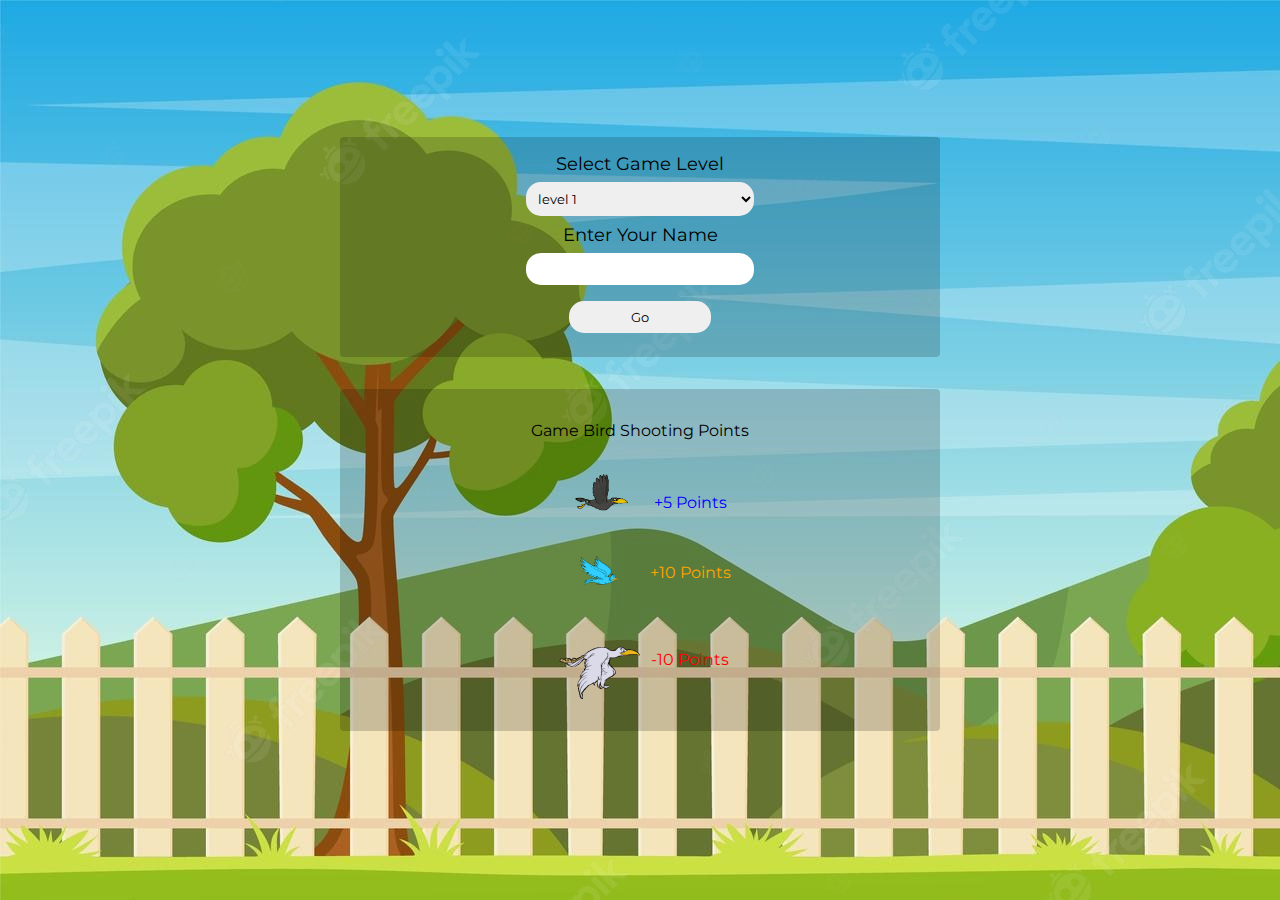
<file: index.html>
<!DOCTYPE html>
<html lang="en">
  <head>
    <meta charset="UTF-8" />
    <meta http-equiv="X-UA-Compatible" content="IE=edge" />
    <meta name="viewport" content="width=device-width, initial-scale=1.0" />
    <link rel="stylesheet" href="./styles/home.css" />
    <link rel="preconnect" href="https://fonts.googleapis.com" />
    <link rel="preconnect" href="https://fonts.gstatic.com" crossorigin />
    <link
      href="https://fonts.googleapis.com/css2?family=Montserrat:wght@400;700&display=swap"
      rel="stylesheet"
    />
    <title>Home</title>
  </head>
  <body>
    <div class="home">
      <div class="info-container">
        <div>
          <form action="./game.html" method="get" class="info">
            <div>
              <label for="game-level">Select Game Level</label>
              <select name="game-level">
                <option value="1" selected>level 1</option>
              </select>
            </div>
            <div>
              <label for="username">Enter Your Name</label>
              <input type="text" name="username" autocomplete="off" />
            </div>
            <button>Go</button>
          </form>
        </div>
        <div>
          <p>Game Bird Shooting Points</p>
          <div class="info-birds">
            <div><img src="./assets/bird-2.gif" alt="bird-2" /></div>
            <span>+5 Points</span>
          </div>
          <div class="info-birds">
            <div><img src="./assets/bird-1.gif" alt="bird-1" /></div>
            <span>+10 Points</span>
          </div>
          <div class="info-birds">
            <div><img src="./assets/bird-3.gif" alt="bird-3" /></div>
            <span>-10 Points</span>
          </div>
        </div>
      </div>
    </div>
  </body>
</html>
</file>
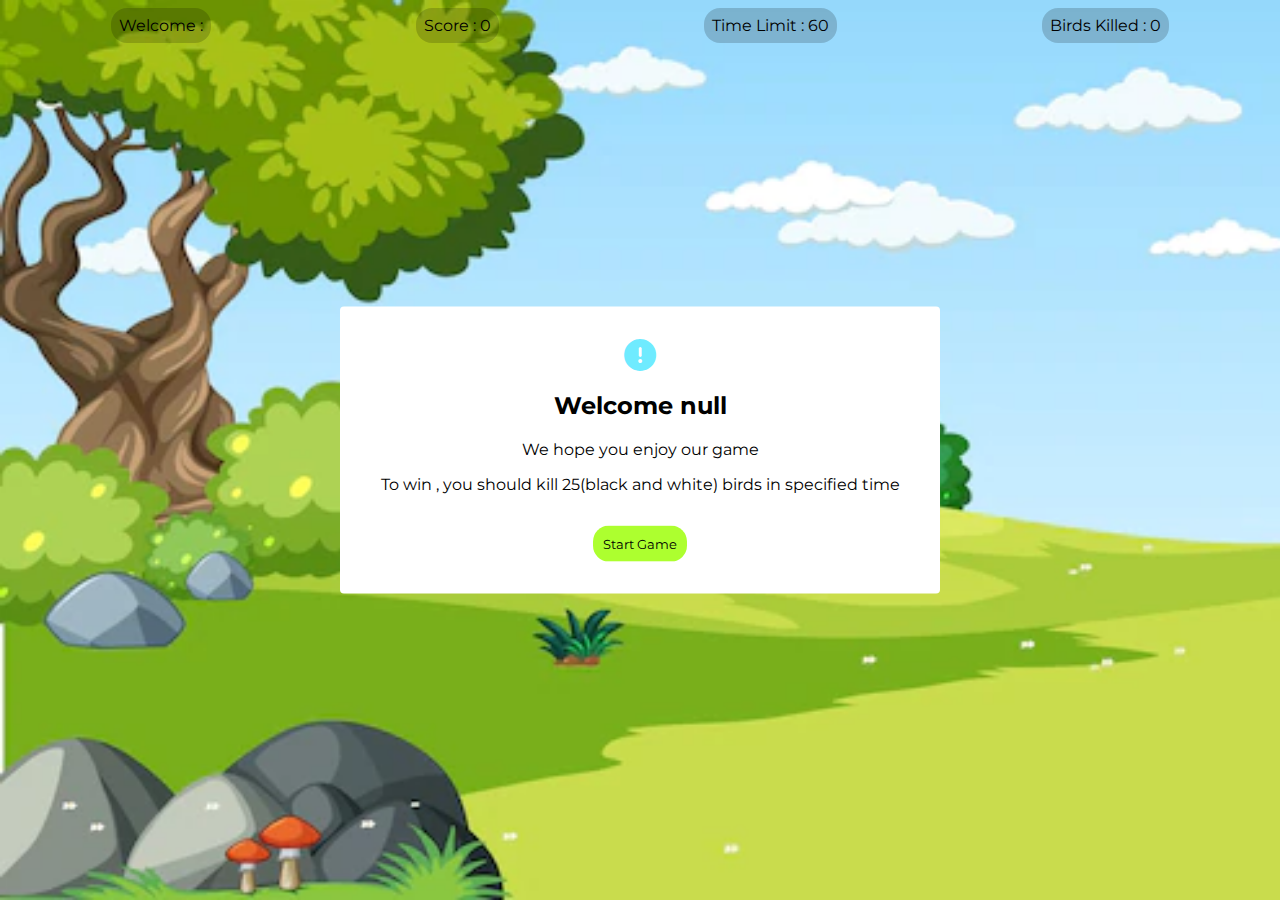
<file: game.html>
<!DOCTYPE html>
<html lang="en">
  <head>
    <meta charset="UTF-8" />
    <meta http-equiv="X-UA-Compatible" content="IE=edge" />
    <meta name="viewport" content="width=device-width, initial-scale=1.0" />
    <link rel="stylesheet" href="./styles/all.min.css" />
    <link rel="stylesheet" href="./styles/game.css" />
    <link rel="preconnect" href="https://fonts.googleapis.com" />
    <link rel="preconnect" href="https://fonts.gstatic.com" crossorigin />
    <link
      href="https://fonts.googleapis.com/css2?family=Montserrat:wght@400;700&display=swap"
      rel="stylesheet"
    />
    <title>Game</title>
  </head>
  <body>
    <div class="game">
      <div class="message">
        <div>
          <i class="fa-solid fa-circle-exclamation"></i>
        </div>
        <h2></h2>
        <p>We hope you enjoy our game</p>
        <p>
          To win , you should kill 25(black and white) birds in specified time
        </p>
        <button type="button" class="btn-play">Start Game</button>
      </div>
      <div class="game-info">
        <div>Welcome : <span class="welcome"></span></div>
        <div>Score : <span class="score">0</span></div>
        <div>Time Limit : <span class="time-left">60</span></div>
        <div>Birds Killed : <span class="birds-killed">0</span></div>
      </div>
      <div class="message hide">
        <h2>YOU WIN</h2>
        <div>
          <img src="./assets/bird-1.gif" alt="bird-1" class="bird-msg" />
        </div>
        <button type="button" class="btn-play">Play Again</button>
      </div>
    </div>
    <script src="./js/functionScript.js"></script>
    <script src="./js/game.js"></script>
  </body>
</html>
</file>
<file: styles/home.css>
:root {
  --info-bg: #0000002d;
}
* {
  padding: 0;
  -webkit-box-sizing: border-box;
  box-sizing: border-box;
  font-family: "Montserrat", sans-serif;
}
body {
  margin: 0;
}
.home {
  background-image: url(../assets/1.jpg);
  height: 100vh;
  display: -webkit-box;
  display: -ms-flexbox;
  display: grid;
  place-items: center;
}
.info-container {
  width: 600px;
  max-width: 100%;
}
.info-container > div {
  display: -webkit-box;
  display: -ms-flexbox;
  display: flex;
  -webkit-box-orient: vertical;
  -webkit-box-direction: normal;
  -ms-flex-direction: column;
  flex-direction: column;
  -webkit-box-align: center;
  -ms-flex-align: center;
  align-items: center;
  gap: 0.5rem;
  text-align: center;
  padding: 1rem;
  margin-bottom: 2rem;
  border-radius: 0.25rem;
  background-color: var(--info-bg);
}
.info {
  width: 100%;
}
.info label {
  display: block;
  font-size: 1.1rem;
}
.info input,
.info select,
.info button {
  width: 40%;
  padding: 0.5rem;
  margin: 0.5rem 0;
  border-radius: 15px;
  outline: none;
  border: none;
}
.info button {
  width: 25%;
  cursor: pointer;
}
.info-birds {
  display: -webkit-box;
  display: -ms-flexbox;
  display: flex;
  -webkit-box-align: center;
  -ms-flex-align: center;
  align-items: center;
  margin: 0.5rem 0;
}
.info-birds:first-of-type {
  color: blue;
}
.info-birds:nth-of-type(2) {
  color: orange;
}
.info-birds:nth-of-type(3) {
  color: red;
}
.info-birds div {
  width: 100px;
}
.info-birds img {
  width: 100px;
}
.info-birds:nth-of-type(2) img {
  width: 40px;
}
</file>
<file: styles/game.css>
:root {
  --transition: all linear 0.3s;
  --info-bg: #0000002d;
}
* {
  padding: 0;
  -webkit-box-sizing: border-box;
  box-sizing: border-box;
  font-family: "Montserrat", sans-serif;
}
body {
  margin: 0;
}
.game {
  background-image: url(../assets/Background_2.webp);
  background-repeat: no-repeat;
  background-size: cover;
  height: 100vh;
}
.message {
  width: 600px;
  max-width: 100%;
  text-align: center;
  padding: 2rem;
  border-radius: 0.25rem;
  background-color: white;
  position: absolute;
  left: 50%;
  top: 50%;
  -webkit-transform: translate(-50%, -50%);
  -ms-transform: translate(-50%, -50%);
  transform: translate(-50%, -50%);
  -webkit-transition: var(--transition);
  -o-transition: var(--transition);
  transition: var(--transition);
}
/* .message:last-of-type {
  display: none;
  z-index: 3;
} */
.message i {
  color: #00ddff94;
  font-size: 2rem;
}
.hide {
  display: none;
}
.game-info {
  display: -webkit-box;
  display: -ms-flexbox;
  display: flex;
  -ms-flex-pack: distribute;
  justify-content: space-around;
  padding: 0.5rem;
}
.game-info div {
  background-color: var(--info-bg);
  padding: 0.5rem;
  border-radius: 1rem;
}
.bird {
  position: absolute;
  left: 0;
  top: 0;
}
.bomb {
  position: absolute;
  top: 0;
  left: 0;
  width: 100px;
  z-index: 2;
}
.btn-play {
  margin-top: 1rem;
  padding: 0.5rem;
  background-color: greenyellow;
  border-color: transparent;
  border-radius: 1rem;
  cursor: pointer;
}
.bird-msg {
  width: 100px;
}
.score-change {
  position: absolute;
  font-size: 1.5rem;
  font-weight: 700;
}
</file>
